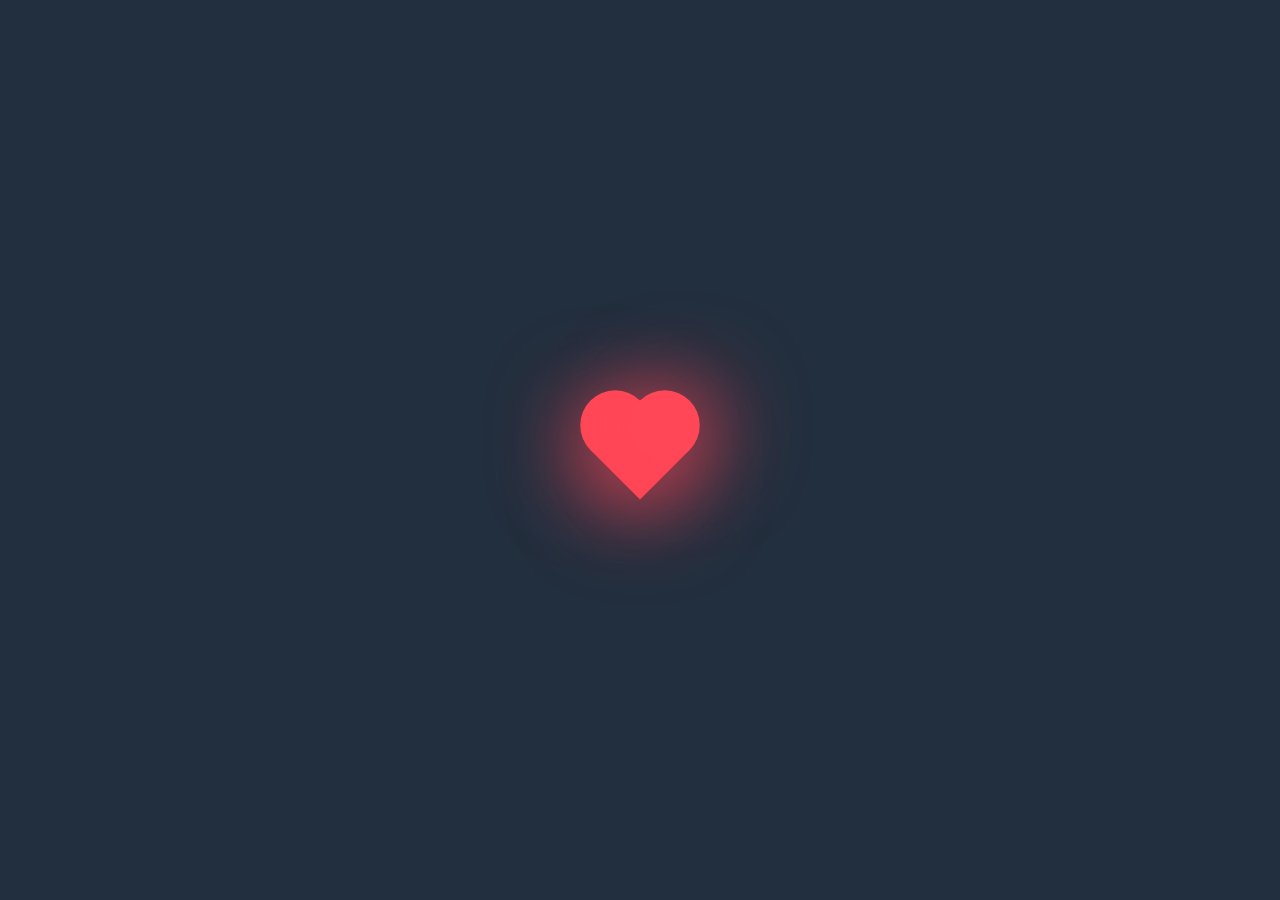
<file: index.html>
<!DOCTYPE html>
<html lang="en">
<head>
    <meta charset="UTF-8">
    <meta name="viewport" content="width=device-width, initial-scale=1.0">
    <title>♥♥♥♥♥♥</title>
    <link rel="stylesheet" href="style.css">
    
</head>
<body>
    <audio  autoplay aria-valuenow="1%">
        <source src="Gustavo Cerati - Tu Locura (Official Visualizer).mp3" type="audio/mp3">
        <source src="Gustavo-Cerati-Tu-Locura-_Official-Visualizer_.ogg" type="audio/ogg">
    </audio>
    <div class="heart"></div>
</body>
</html>
</file>
<file: style.css>
*{
    padding: 0;
    margin: 0;
    box-sizing: border-box;
}

body{
    min-height: 100vh;
    display: flex;
    justify-content: center;
    align-items: center;
    background: #222f3e;
    
}

.heart{
    position: relative;
    width: 70px;
    height: 70px;
    background: #ff4757;
    transform: rotate(-45deg);
    box-shadow: -10px 10px 90px #ff4757;
    animation: animate .6s linear infinite;
}

@keyframes animate{
    0%{
        transform: rotate(-45deg) scale(1.07);
    }
    80%{
        transform: rotate(-45deg) scale(1.0);
    }
    100%{
        transform: rotate(-45deg) scale(0.8);
    }

}

.heart::before{
    content: '';
    position: absolute;
    top:-50%;
    width: 70px;
    height: 70px;
    background: #ff4757;
    border-radius: 50%;
    box-shadow: -10px 10px 90px #ff4757;
}

.heart::after{
    content: '';
    position: absolute;
    right:-50% ;
    width: 70px;
    height: 70px;
    background: #ff4757;
    border-radius: 50%;
    box-shadow: 10px 10px 90px #ff4757;
}
</file>
